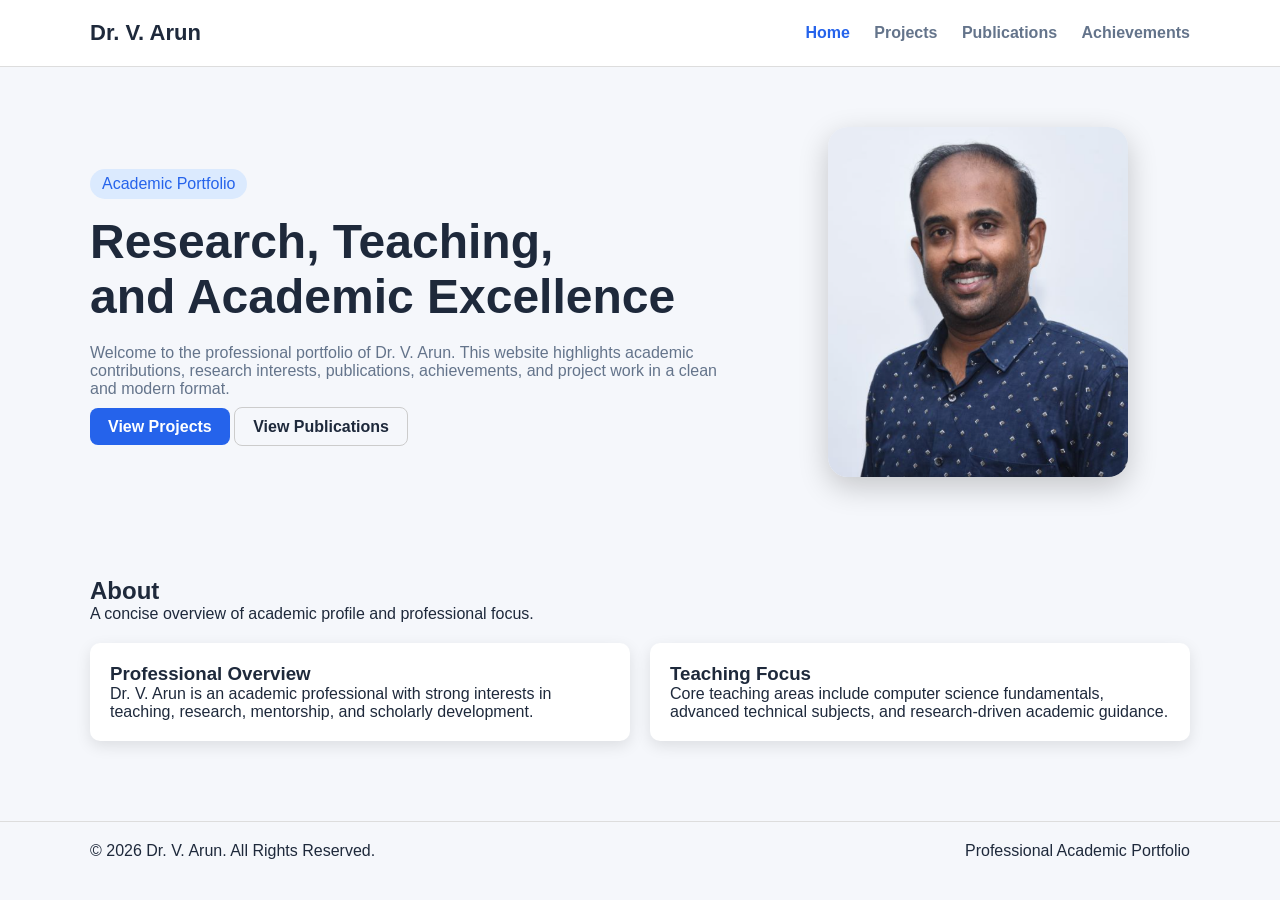
<file: index.html>
<!DOCTYPE html>
<html lang="en">
<head>
  <meta charset="UTF-8">
  <meta name="viewport" content="width=device-width, initial-scale=1.0">
  <title>Dr. V. Arun | Portfolio</title>
  <link rel="stylesheet" href="styles.css">
</head>

<body>

<header class="site-header">
  <div class="container nav-wrapper">
    <div class="brand">Dr. V. Arun</div>
    <nav class="nav">
      <a href="index.html" class="active">Home</a>
      <a href="projects.html">Projects</a>
      <a href="publications.html">Publications</a>
      <a href="achievements.html">Achievements</a>
    </nav>
  </div>
</header>

<section class="hero">
  <div class="container hero-grid">

    <!-- LEFT CONTENT -->
    <div>
      <p class="tag">Academic Portfolio</p>

      <h1>Research, Teaching,<br>and Academic Excellence</h1>

      <p class="hero-text">
        Welcome to the professional portfolio of Dr. V. Arun. This website highlights
        academic contributions, research interests, publications, achievements, and
        project work in a clean and modern format.
      </p>

      <div class="hero-actions">
        <a href="projects.html" class="btn btn-primary">View Projects</a>
        <a href="publications.html" class="btn btn-secondary">View Publications</a>
      </div>
    </div>

    <!-- RIGHT IMAGE -->
    <div class="hero-image-container">
      <img src="assets/profile.jpg" alt="Dr. V. Arun" class="hero-image">
    </div>

  </div>
</section>

<main class="container section">

  <div class="section-title">
    <h2>About</h2>
    <p>A concise overview of academic profile and professional focus.</p>
  </div>

  <div class="grid-2">

    <div class="card">
      <h3>Professional Overview</h3>
      <p>
        Dr. V. Arun is an academic professional with strong interests in teaching,
        research, mentorship, and scholarly development.
      </p>
    </div>

    <div class="card">
      <h3>Teaching Focus</h3>
      <p>
        Core teaching areas include computer science fundamentals, advanced technical
        subjects, and research-driven academic guidance.
      </p>
    </div>

  </div>

</main>

<footer class="site-footer">
  <div class="container footer-flex">
    <p>© 2026 Dr. V. Arun. All Rights Reserved.</p>
    <p>Professional Academic Portfolio</p>
  </div>
</footer>

</body>
</html>
</file>
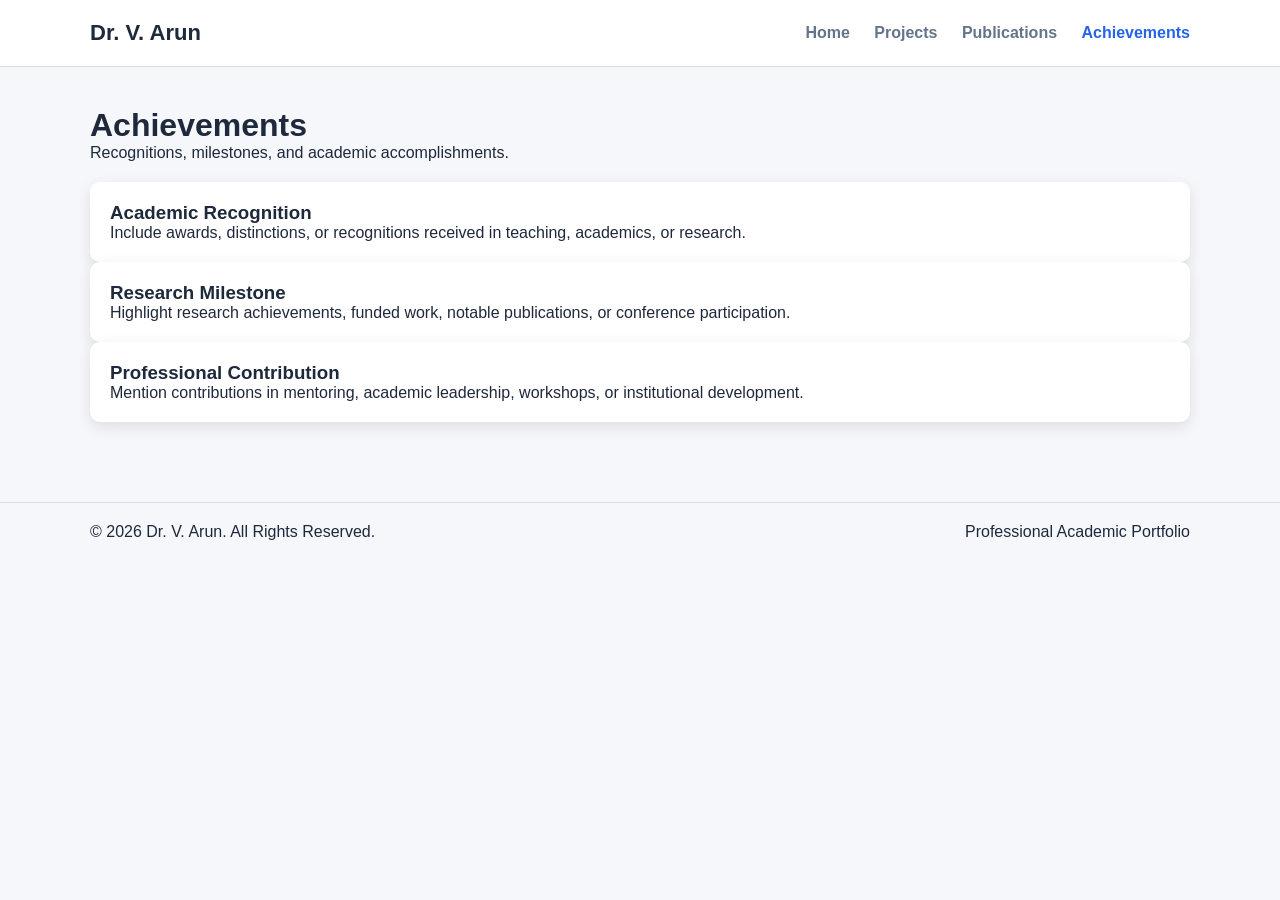
<file: achievements.html>
<!DOCTYPE html>
<html lang="en">
<head>
  <meta charset="UTF-8" />
  <meta name="viewport" content="width=device-width, initial-scale=1.0" />
  <title>Achievements | Dr. V. Arun</title>
  <link rel="stylesheet" href="styles.css" />
</head>
<body>
  <header class="site-header">
    <div class="container nav-wrapper">
      <div class="brand">Dr. V. Arun</div>
      <nav class="nav">
        <a href="index.html">Home</a>
        <a href="projects.html">Projects</a>
        <a href="publications.html">Publications</a>
        <a href="achievements.html" class="active">Achievements</a>
      </nav>
    </div>
  </header>

  <main class="container section">
    <div class="section-title">
      <h1>Achievements</h1>
      <p>Recognitions, milestones, and academic accomplishments.</p>
    </div>

    <div class="stack">
      <div class="card">
        <h3>Academic Recognition</h3>
        <p>
          Include awards, distinctions, or recognitions received in teaching,
          academics, or research.
        </p>
      </div>

      <div class="card">
        <h3>Research Milestone</h3>
        <p>
          Highlight research achievements, funded work, notable publications, or
          conference participation.
        </p>
      </div>

      <div class="card">
        <h3>Professional Contribution</h3>
        <p>
          Mention contributions in mentoring, academic leadership, workshops, or
          institutional development.
        </p>
      </div>
    </div>
  </main>

  <footer class="site-footer">
    <div class="container footer-flex">
      <p>© 2026 Dr. V. Arun. All Rights Reserved.</p>
      <p>Professional Academic Portfolio</p>
    </div>
  </footer>

  <script src="scripts.js"></script>
</body>
</html>
</file>
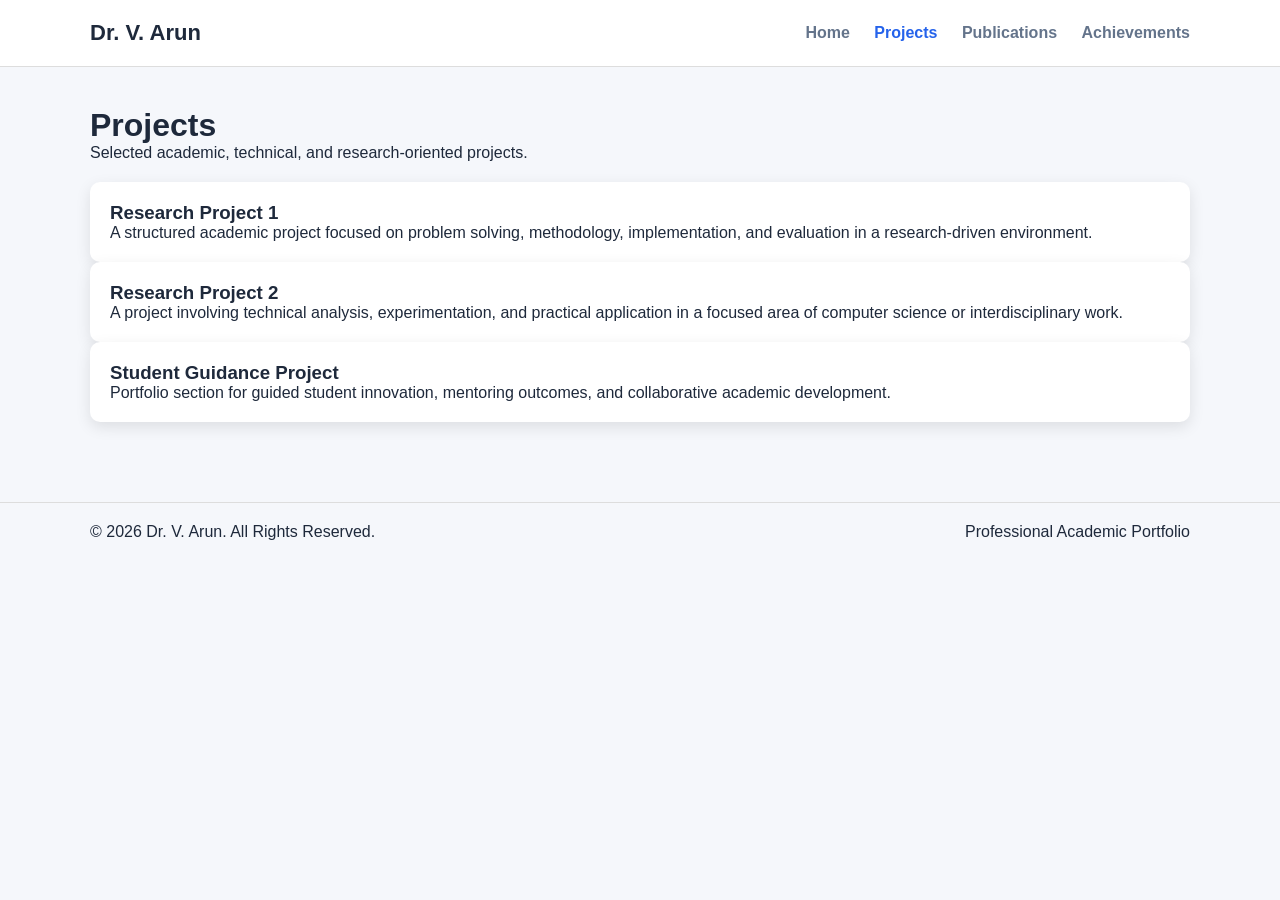
<file: projects.html>
<!DOCTYPE html>
<html lang="en">
<head>
  <meta charset="UTF-8" />
  <meta name="viewport" content="width=device-width, initial-scale=1.0" />
  <title>Projects | Dr. V. Arun</title>
  <link rel="stylesheet" href="styles.css" />
</head>
<body>
  <header class="site-header">
    <div class="container nav-wrapper">
      <div class="brand">Dr. V. Arun</div>
      <nav class="nav">
        <a href="index.html">Home</a>
        <a href="projects.html" class="active">Projects</a>
        <a href="publications.html">Publications</a>
        <a href="achievements.html">Achievements</a>
      </nav>
    </div>
  </header>

  <main class="container section">
    <div class="section-title">
      <h1>Projects</h1>
      <p>Selected academic, technical, and research-oriented projects.</p>
    </div>

    <div class="stack">
      <div class="card">
        <h3>Research Project 1</h3>
        <p>
          A structured academic project focused on problem solving, methodology,
          implementation, and evaluation in a research-driven environment.
        </p>
      </div>

      <div class="card">
        <h3>Research Project 2</h3>
        <p>
          A project involving technical analysis, experimentation, and practical
          application in a focused area of computer science or interdisciplinary work.
        </p>
      </div>

      <div class="card">
        <h3>Student Guidance Project</h3>
        <p>
          Portfolio section for guided student innovation, mentoring outcomes, and
          collaborative academic development.
        </p>
      </div>
    </div>
  </main>

  <footer class="site-footer">
    <div class="container footer-flex">
      <p>© 2026 Dr. V. Arun. All Rights Reserved.</p>
      <p>Professional Academic Portfolio</p>
    </div>
  </footer>

  <script src="scripts.js"></script>
</body>
</html>
</file>
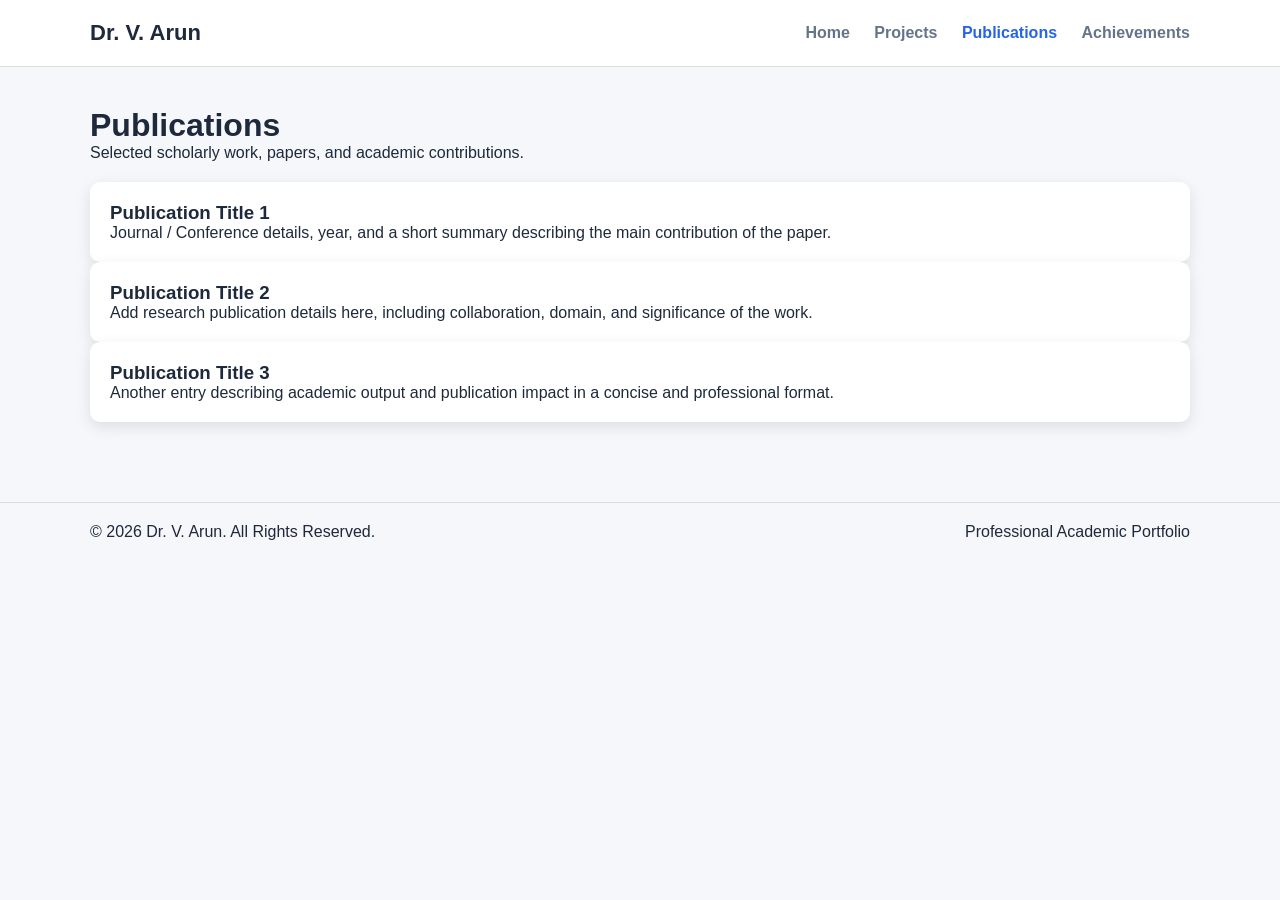
<file: publications.html>
<!DOCTYPE html>
<html lang="en">
<head>
  <meta charset="UTF-8" />
  <meta name="viewport" content="width=device-width, initial-scale=1.0" />
  <title>Publications | Dr. V. Arun</title>
  <link rel="stylesheet" href="styles.css" />
</head>
<body>
  <header class="site-header">
    <div class="container nav-wrapper">
      <div class="brand">Dr. V. Arun</div>
      <nav class="nav">
        <a href="index.html">Home</a>
        <a href="projects.html">Projects</a>
        <a href="publications.html" class="active">Publications</a>
        <a href="achievements.html">Achievements</a>
      </nav>
    </div>
  </header>

  <main class="container section">
    <div class="section-title">
      <h1>Publications</h1>
      <p>Selected scholarly work, papers, and academic contributions.</p>
    </div>

    <div class="stack">
      <div class="card">
        <h3>Publication Title 1</h3>
        <p>
          Journal / Conference details, year, and a short summary describing the main
          contribution of the paper.
        </p>
      </div>

      <div class="card">
        <h3>Publication Title 2</h3>
        <p>
          Add research publication details here, including collaboration, domain, and
          significance of the work.
        </p>
      </div>

      <div class="card">
        <h3>Publication Title 3</h3>
        <p>
          Another entry describing academic output and publication impact in a concise
          and professional format.
        </p>
      </div>
    </div>
  </main>

  <footer class="site-footer">
    <div class="container footer-flex">
      <p>© 2026 Dr. V. Arun. All Rights Reserved.</p>
      <p>Professional Academic Portfolio</p>
    </div>
  </footer>

  <script src="scripts.js"></script>
</body>
</html>
</file>
<file: styles.css>
:root {
  --primary: #0f172a;
  --accent: #2563eb;
  --text: #1e293b;
  --muted: #64748b;
  --bg: #f5f7fb;
  --white: #ffffff;
}

/* RESET */
* {
  margin: 0;
  padding: 0;
  box-sizing: border-box;
}

body {
  font-family: "Segoe UI", Arial, sans-serif;
  background: var(--bg);
  color: var(--text);
}

/* LAYOUT */
.container {
  width: 90%;
  max-width: 1100px;
  margin: auto;
}

/* HEADER */
.site-header {
  background: white;
  border-bottom: 1px solid #ddd;
}

.nav-wrapper {
  display: flex;
  justify-content: space-between;
  align-items: center;
  padding: 20px 0;
}

.brand {
  font-size: 22px;
  font-weight: bold;
}

.nav a {
  margin-left: 20px;
  text-decoration: none;
  color: var(--muted);
  font-weight: 600;
}

.nav a.active,
.nav a:hover {
  color: var(--accent);
}

/* HERO */
.hero {
  padding: 60px 0;
}

.hero-grid {
  display: grid;
  grid-template-columns: 1.5fr 1fr;
  gap: 40px;
  align-items: center;
}

.tag {
  background: #dbeafe;
  color: var(--accent);
  padding: 6px 12px;
  border-radius: 20px;
  display: inline-block;
  margin-bottom: 15px;
}

.hero h1 {
  font-size: 48px;
  margin-bottom: 20px;
}

.hero-text {
  color: var(--muted);
  margin-bottom: 20px;
}

/* BUTTONS */
.btn {
  padding: 10px 18px;
  border-radius: 8px;
  text-decoration: none;
  font-weight: bold;
}

.btn-primary {
  background: var(--accent);
  color: white;
}

.btn-secondary {
  border: 1px solid #ccc;
  color: var(--text);
}

/* IMAGE */
.hero-image-container {
  display: flex;
  justify-content: center;
}

.hero-image {
  width: 300px;
  height: 350px;
  object-fit: cover;
  object-position: center top;
  border-radius: 20px;
  box-shadow: 0 10px 30px rgba(0,0,0,0.2);
}

/* SECTION */
.section {
  padding: 40px 0;
}

.section-title {
  margin-bottom: 20px;
}

.grid-2 {
  display: grid;
  grid-template-columns: 1fr 1fr;
  gap: 20px;
}

/* CARD */
.card {
  background: white;
  padding: 20px;
  border-radius: 10px;
  box-shadow: 0 5px 15px rgba(0,0,0,0.1);
}

/* FOOTER */
.site-footer {
  border-top: 1px solid #ddd;
  padding: 20px 0;
  margin-top: 40px;
}

.footer-flex {
  display: flex;
  justify-content: space-between;
}

/* RESPONSIVE */
@media(max-width: 900px) {
  .hero-grid {
    grid-template-columns: 1fr;
  }

  .grid-2 {
    grid-template-columns: 1fr;
  }

  .hero h1 {
    font-size: 32px;
  }
}
</file>
